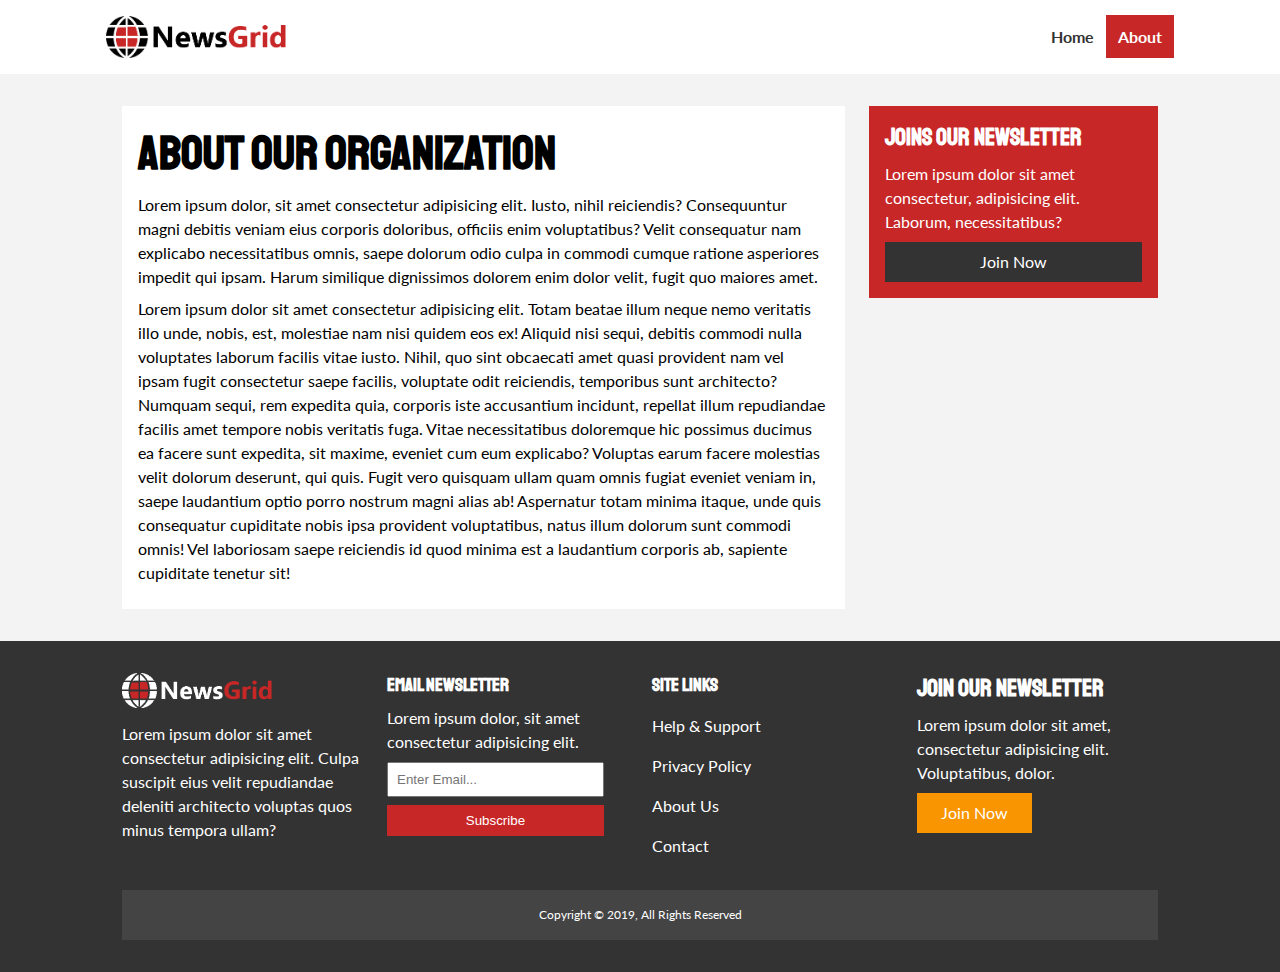
<file: about.html>
<!DOCTYPE html>
<html lang="en">
<head>
  <meta charset="UTF-8">
  <meta name="viewport" content="width=device-width, initial-scale=1.0">
  <link href="https://fonts.googleapis.com/css2?family=Lato&family=Open+Sans:wght@300;400&family=Roboto&display=swap" rel="stylesheet">
  <link href="https://fonts.googleapis.com/css2?family=Lato&family=Open+Sans:wght@300;400&family=Roboto&family=Staatliches&display=swap" rel="stylesheet">
  <link rel="stylesheet" href="https://cdnjs.cloudflare.com/ajax/libs/font-awesome/5.14.0/css/all.min.css" integrity="sha512-1PKOgIY59xJ8Co8+NE6FZ+LOAZKjy+KY8iq0G4B3CyeY6wYHN3yt9PW0XpSriVlkMXe40PTKnXrLnZ9+fkDaog==" crossorigin="anonymous" />
  <link rel="stylesheet" href="css/style.css">
  <link rel="stylesheet" media="screen and (max-width: 768px)" href="css/mobile.css">
  <link rel="shortcut icon" type="image/x-icon" href="favicon.ico">
  <title>NewsGrid | About</title>
</head>
<body>
  <nav id="main-nav">
    <div class="container">
      <img src="image_resources/logo.png" alt="NewsGrid" class="logo">
      <div class="social">
        <a href="http://facebook.com" target="_blank"><i class="fab fa-facebook fa-2x"></i></a>
        <a href="http://twitter.com" target="_blank"><i class="fab fa-twitter fa-2x"></i></a>
        <a href="http://linkedin.com" target="_blank"><i class="fab fa-linkedin fa-2x"></i></a>
        <a href="http://youtube.com" target="_blank"><i class="fab fa-youtube fa-2x"></i></a>
      </div>
      <ul>
        <li><a href="index.html">Home</a></li>
        <li><a class="current"href="about.html">About</a></li>
      </ul>
    </div>
  </nav>
  <section id="about">
    <div class="container">
      <div class="page-container">
        <article class="card">
          <h1 class="l-heading">About Our Organization</h1>
          <p>Lorem ipsum dolor, sit amet consectetur adipisicing elit. Iusto, nihil reiciendis? Consequuntur magni debitis veniam eius corporis doloribus, officiis enim voluptatibus? Velit consequatur nam explicabo necessitatibus omnis, saepe dolorum odio culpa in commodi cumque ratione asperiores impedit qui ipsam. Harum similique dignissimos dolorem enim dolor velit, fugit quo maiores amet.</p>
          <p>Lorem ipsum dolor sit amet consectetur adipisicing elit. Totam beatae illum neque nemo veritatis illo unde, nobis, est, molestiae nam nisi quidem eos ex! Aliquid nisi sequi, debitis commodi nulla voluptates laborum facilis vitae iusto. Nihil, quo sint obcaecati amet quasi provident nam vel ipsam fugit consectetur saepe facilis, voluptate odit reiciendis, temporibus sunt architecto? Numquam sequi, rem expedita quia, corporis iste accusantium incidunt, repellat illum repudiandae facilis amet tempore nobis veritatis fuga. Vitae necessitatibus doloremque hic possimus ducimus ea facere sunt expedita, sit maxime, eveniet cum eum explicabo? Voluptas earum facere molestias velit dolorum deserunt, qui quis. Fugit vero quisquam ullam quam omnis fugiat eveniet veniam in, saepe laudantium optio porro nostrum magni alias ab! Aspernatur totam minima itaque, unde quis consequatur cupiditate nobis ipsa provident voluptatibus, natus illum dolorum sunt commodi omnis! Vel laboriosam saepe reiciendis id quod minima est a laudantium corporis ab, sapiente cupiditate tenetur sit!</p>
        </article>
        <aside class="card bg-primary">
          <h2>Joins Our Newsletter</h2>
          <p>Lorem ipsum dolor sit amet consectetur, adipisicing elit. Laborum, necessitatibus?</p>
          <a href="" class="btn btn-dark btn-block">Join Now</a>
        </aside>
      </div>
    </div>
  </section>
  <!--Footer-->
  <footer id="main-footer" class="py-2">
    <div class="container footer-container">
      <div>
        <img src="./image_resources/logo_light.png" alt="Newsgrid">
        <p>Lorem ipsum dolor sit amet consectetur adipisicing elit. Culpa suscipit eius velit repudiandae deleniti architecto voluptas quos minus tempora ullam?</p>
      </div>
      <div>
        <h3>Email Newsletter</h3>
        <p>Lorem ipsum dolor, sit amet consectetur adipisicing elit.</p>
        <form name="contact" method="POST" data-netlify="true">
          <input type="email" name="email" placeholder="Enter Email...">
          <input type="submit" value="Subscribe" class="btn btn-primary">
        </form>
      </div>
      <div>
        <h3>Site Links</h3>
        <ul class="list">
          <li><a href="#">Help & Support</a></li>
          <li><a href="#">Privacy Policy</a></li>
          <li><a href="#">About Us</a></li>
          <li><a href="#">Contact</a></li>
        </ul>
      </div>
      <div>
        <h2>Join our Newsletter</h2>
        <p>Lorem ipsum dolor sit amet, consectetur adipisicing elit. Voluptatibus, dolor.</p>
       <a href="#" class="btn btn-secondary">Join Now</a>
      </div>
      <div>
        <p>
          Copyright &copy; 2019, All Rights Reserved
        </p>
      </div>
    </div>
  </footer>
</body>
</html>
</file>
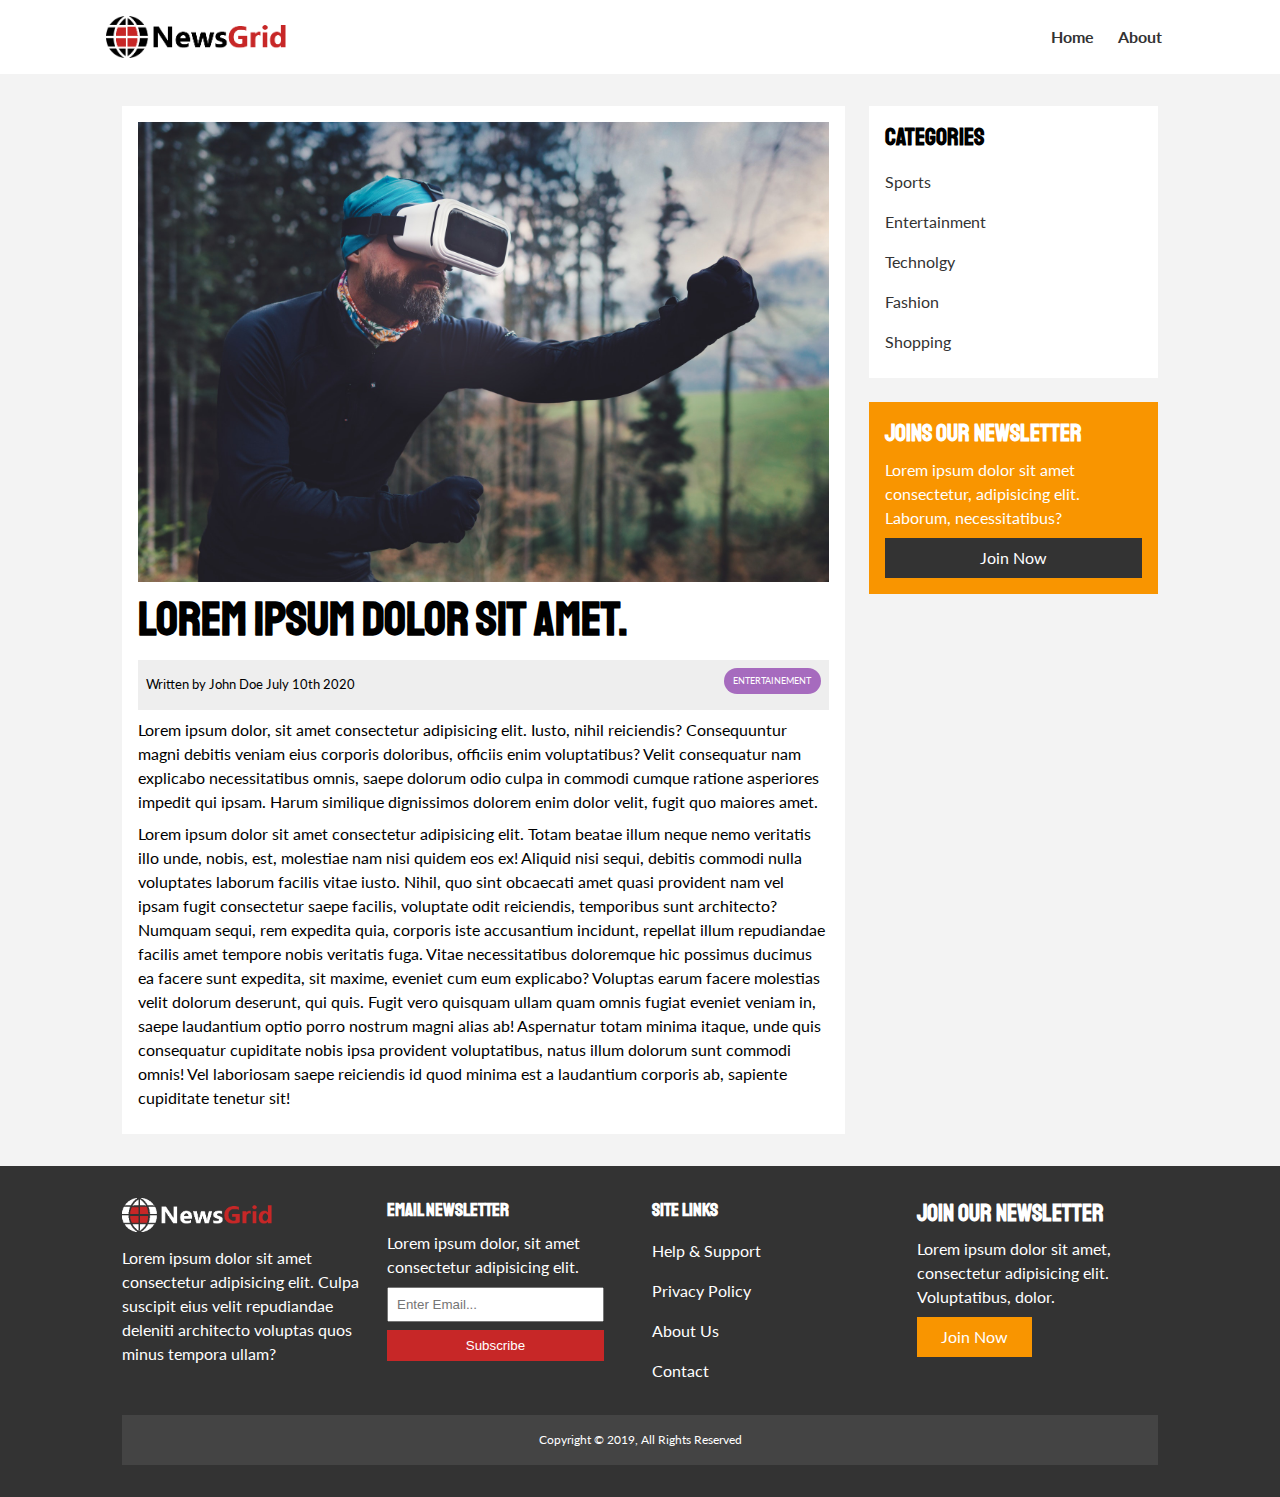
<file: article.html>
<!DOCTYPE html>
<html lang="en">
<head>
  <meta charset="UTF-8">
  <meta name="viewport" content="width=device-width, initial-scale=1.0">
  <link href="https://fonts.googleapis.com/css2?family=Lato&family=Open+Sans:wght@300;400&family=Roboto&display=swap" rel="stylesheet">
  <link href="https://fonts.googleapis.com/css2?family=Lato&family=Open+Sans:wght@300;400&family=Roboto&family=Staatliches&display=swap" rel="stylesheet">
  <link rel="stylesheet" href="https://cdnjs.cloudflare.com/ajax/libs/font-awesome/5.14.0/css/all.min.css" integrity="sha512-1PKOgIY59xJ8Co8+NE6FZ+LOAZKjy+KY8iq0G4B3CyeY6wYHN3yt9PW0XpSriVlkMXe40PTKnXrLnZ9+fkDaog==" crossorigin="anonymous" />
  <link rel="stylesheet" href="css/style.css">
  <link rel="stylesheet" media="screen and (max-width: 768px)" href="css/mobile.css">
  <link rel="shortcut icon" type="image/x-icon" href="favicon.ico">
  <title>NewsGrid | Latest News</title>
</head>
<body>
  <nav id="main-nav">
    <div class="container">
      <img src="image_resources/logo.png" alt="NewsGrid" class="logo">
      <div class="social">
        <a href="http://facebook.com" target="_blank"><i class="fab fa-facebook fa-2x"></i></a>
        <a href="http://twitter.com" target="_blank"><i class="fab fa-twitter fa-2x"></i></a>
        <a href="http://linkedin.com" target="_blank"><i class="fab fa-linkedin fa-2x"></i></a>
        <a href="http://youtube.com" target="_blank"><i class="fab fa-youtube fa-2x"></i></a>
      </div>
      <ul>
        <li><a href="index.html">Home</a></li>
        <li><a  href="about.html">About</a></li>
      </ul>
    </div>
  </nav>
  <section id="article">
    <div class="container">
      <div class="page-container">
        <article class="card">
          <img src="./image_resources/articles/ent1.jpg" alt="">
          <h1 class="l-heading">Lorem ipsum dolor sit amet.</h1>
          <div class="meta">
            <small>
              <i class="fas fa-user"></i> Written by John Doe July 10th 2020 
            </small>
            <div class="category category-ent">Entertainement</div>
          </div>
          <p>Lorem ipsum dolor, sit amet consectetur adipisicing elit. Iusto, nihil reiciendis? Consequuntur magni debitis veniam eius corporis doloribus, officiis enim voluptatibus? Velit consequatur nam explicabo necessitatibus omnis, saepe dolorum odio culpa in commodi cumque ratione asperiores impedit qui ipsam. Harum similique dignissimos dolorem enim dolor velit, fugit quo maiores amet.</p>
          <p>Lorem ipsum dolor sit amet consectetur adipisicing elit. Totam beatae illum neque nemo veritatis illo unde, nobis, est, molestiae nam nisi quidem eos ex! Aliquid nisi sequi, debitis commodi nulla voluptates laborum facilis vitae iusto. Nihil, quo sint obcaecati amet quasi provident nam vel ipsam fugit consectetur saepe facilis, voluptate odit reiciendis, temporibus sunt architecto? Numquam sequi, rem expedita quia, corporis iste accusantium incidunt, repellat illum repudiandae facilis amet tempore nobis veritatis fuga. Vitae necessitatibus doloremque hic possimus ducimus ea facere sunt expedita, sit maxime, eveniet cum eum explicabo? Voluptas earum facere molestias velit dolorum deserunt, qui quis. Fugit vero quisquam ullam quam omnis fugiat eveniet veniam in, saepe laudantium optio porro nostrum magni alias ab! Aspernatur totam minima itaque, unde quis consequatur cupiditate nobis ipsa provident voluptatibus, natus illum dolorum sunt commodi omnis! Vel laboriosam saepe reiciendis id quod minima est a laudantium corporis ab, sapiente cupiditate tenetur sit!</p>
        </article>
        <aside id="category" class="card">
          <h2>Categories</h2>
          <ul class="list">
            <li><a href="#"><i class="fas fa-chevron-right"></i>Sports</a></li>
            <li><a href="#"><i class="fas fa-chevron-right"></i>Entertainment</a></li>
            <li><a href="#"><i class="fas fa-chevron-right"></i>Technolgy</a></li>
            <li><a href="#"><i class="fas fa-chevron-right"></i>Fashion</a></li>
            <li><a href="#"><i class="fas fa-chevron-right"></i>Shopping</a></li>
          </ul>
        </aside>
        <aside class="card bg-secondary">
          <h2>Joins Our Newsletter</h2>
          <p>Lorem ipsum dolor sit amet consectetur, adipisicing elit. Laborum, necessitatibus?</p>
          <a href="" class="btn btn-dark btn-block">Join Now</a>
        </aside>
      </div>
    </div>
  </section>
  <!--Footer-->
  <footer id="main-footer" class="py-2">
    <div class="container footer-container">
      <div>
        <img src="./image_resources/logo_light.png" alt="Newsgrid">
        <p>Lorem ipsum dolor sit amet consectetur adipisicing elit. Culpa suscipit eius velit repudiandae deleniti architecto voluptas quos minus tempora ullam?</p>
      </div>
      <div>
        <h3>Email Newsletter</h3>
        <p>Lorem ipsum dolor, sit amet consectetur adipisicing elit.</p>
        <form name="contact" method="POST" data-netlify="true">
          <input type="email" name="email" placeholder="Enter Email...">
          <input type="submit" value="Subscribe" class="btn btn-primary">
        </form>
      </div>
      <div>
        <h3>Site Links</h3>
        <ul class="list">
          <li><a href="#">Help & Support</a></li>
          <li><a href="#">Privacy Policy</a></li>
          <li><a href="#">About Us</a></li>
          <li><a href="#">Contact</a></li>
        </ul>
      </div>
      <div>
        <h2>Join our Newsletter</h2>
        <p>Lorem ipsum dolor sit amet, consectetur adipisicing elit. Voluptatibus, dolor.</p>
       <a href="#" class="btn btn-secondary">Join Now</a>
      </div>
      <div>
        <p>
          Copyright &copy; 2019, All Rights Reserved
        </p>
      </div>
    </div>
  </footer>
</body>
</html>
</file>
<file: css/style.css>
:root {
  --primary-color: #c72727;
  --secondary-color: #f99500;
  --light-color: #f3f3f3;
  --dark-color: #333;
  --max-width: 1100px;
}

.category {
  --sports-color: #f99500;
  --ent-color: #a66bbe;
  --teh-color: #009cff;
}

* {
  margin: 0;
  padding: 0;
  box-sizing: border-box;
}

body {
  font-family: "Lato", sans-serif;
  line-height: 1.5;
  background: var(--light-color);

}
a {
  color: #333;
  text-decoration: none;
}
ul {
  list-style: none;
}
p {
  margin: .5rem 0;
}

img {
  width: 100%;
}

h1, h2, h3, h4, h5, h6 {
  font-family: 'Staatliches', cursive;
  margin-bottom: .55rem;
  line-height: 1.3;
}
/* Utilities */
.container {
  max-width: var(--max-width);
  margin: auto;
  padding: 0 2rem;
  overflow: hidden;
}
.category {
  display: inline-block;
  color: #fff;
  font-size: 0.55rem;
  text-transform: uppercase;
  padding: 0.4rem 0.6rem;
  border-radius: 15px;
  margin-bottom: 0.5rem;
}
.category-sports {
  background: var(--sports-color);
}
.category-ent {
  background: var(--ent-color);
}
.category-tech {
  background: var(--tech-color);
}
.btn {
  display: inline-block;
  border: none;
  background: var(--dark-color);
  color: #fff;
  padding: 0.5rem 1.5rem;
}
.btn-light {background: var(--light-color) ;}
.btn-primary {background: var(--primary-color) ;}
.btn-secondary {background: var(--secondary-color) ;}

.btn-block {
  display: block;
  width: 100%;
  text-align: center;
}

.btn:hover {
  opacity: 0.9;
}
.card {
 background: #fff; 
 padding: 1rem;
}
.bg-primary {
  background: var(--primary-color);
  color: #fff;
}
.bg-secondary {
  background: var(--secondary-color);
  color: #fff;
}
.bg-dark {
  background: var(--dark-color);
  color: #fff;
}
.bg-dark h1,
.bg-dark h2,
.bg-dark h3,
.bg-dark a,
.bg-primary h1,
.bg-primary h2,
.bg-primary h3,
.bg-primary a,
.bg-secondary h1,
.bg-secondary h2,
.bg-secondary h3,
.bg-secondary a {
  color: #fff;
}


.py-1 {padding: 1.5rem 0}
.py-2 {padding: 2rem 0}
.py-3 {padding: 3rem}
.p-1 {padding: 1.5rem}
.p-2 {padding: 2rem}
.p-3 {padding: 3rem 0}

.l-heading {
  font-size: 3rem;
}

.list li {
  padding: 0.5rem 0;
  border-bottom: #555;
  width: 90%;
}
.list li a:hover {
  color: var(--primary-color) !important;
}

/* Inner Page  Container */
.page-container {
  display: grid;
  grid-template-columns: 5fr 2fr;
  margin: 2rem 0;
  grid-gap: 1.5rem;
}
.page-container > *:first-child {
  grid-row: 1 / span 3;
}

/* Navigation */
#main-nav {
  background: #fff;
  position: sticky;
  top: 0;
  z-index: 2;
}
#main-nav .container {
  display: grid;
  grid-template-columns: 6fr 3fr 2fr;
  padding: 1rem;
  align-items: center;
}

#main-nav .logo {
  width: 180px;
}

#main-nav ul {
  justify-self: end;
  display: flex;
}

#main-nav ul li a {
  padding: 0.75rem;
  font-weight: bold;
}

#main-nav ul li a.current {
  background: var(--primary-color);
  color: #fff;
}
#main-nav ul li a:hover {
  background: var(--light-color);
  color: var(--dark-color);
}
#main-nav .social {
  justify-self: center;
}
#main-nav .social i {
  color: #777;
  margin-right: .5rem;
}
/* Showcase */
#showcase {
  color: #fff;
  background: #333;
  padding: 2rem;
  position: relative;
}
#showcase:before {
  content: '';
  background: url('../image_resources/featured.jpg') no-repeat center center/cover;
  position: absolute;
  top: 0;
  left: 0;
  width: 100%;
  height: 100%;
  opacity: 0.4;

}

#showcase .showcase-container {
  display: grid;
  grid-template-columns: repeat(2, 1fr);
  justify-content: center;
  align-items: center;
  height: 50vh;
}
#showcase .showcase-content {
  z-index: 1;
}
#showase .showcase-content p {
  margin-bottom: 1rem;
}
/* Home Articles */
#home-articles .articles-container {
  display: grid;
  grid-template-columns: repeat(3, 1fr);
  grid-gap: 1r
}
#home-articles  .articles-container > *:first-child {
  display: grid;
  grid-template-columns: repeat(2, 1fr);
  grid-gap: 1rem;
  align-items: center;
  grid-column: 1 / span 2;

}
#home-articles  .articles-container > *:last-child {
  display: grid;
  grid-template-columns: repeat(2, 1fr);
  grid-gap: 1rem;
  align-items: center;
  grid-column: 2 / span 2;
}
#article .meta {
  display: flex;
  justify-content: space-between;
  align-items: center;
  background: #eee;
  padding: 0.5rem;
}

#article .meta {
  margin-top: 0.5rem;
}
/* Footer */
#main-footer {
  background: var(--dark-color);
  color: #fff
}
#main-footer img {
  width: 150px;
}
#main-footer a {
  color: #fff;
}
#main-footer .footer-container {
  display: grid;
  grid-template-columns: repeat(4, 1fr);
  grid-gap: 1.5rem;
}
#main-footer .footer-container > *:last-child {
  background: #444;
  grid-column: 1 / span 4;
  padding: .5rem;
  text-align: center;
  font-size: 0.75rem;
}
#main-footer .footer-container input[type='email'] {
  width: 90%;
  padding: 0.5rem;
  margin-bottom: 0.5rem;
}

#main-footer .footer-container input[type='submit'] {
  width: 90%;
}
</file>
<file: css/mobile.css>
/* Navigation */
#main-nav .social {
  display:none;
}
#main-nav .container {
  grid-template-columns: 1fr;
  grid-gap: 1.2rem;
}
#main-nav ul,
#main-nav .logo {
  justify-self: center;
}
#main-nav ul li a {
  padding: 0.50rem;
}
#home-articles .articles-container {
  grid-template-columns: repeat(2, 1fr);
}
#home-articles .articles-container > *:first-child,
#home-articles .articles-container > *:last-child {
  grid-template-columns: 1fr;
  grid-column: 1;
}

@media(max-width:600px) {
    /* Stack Grid Items */
  #showcase .showcase-container,
  #home-articles .articles-container,
  #main-footer .footer-container {
    grid-template-columns: 1fr;
  }
  #main-footer .footer-container > *:last-child {
    grid-column: 1;
  }
  #main-footer .footer-container > * {
    border-bottom: #444 dotted 1px;
    padding-bottom: 1rem;
  }
  #main-footer .footer-container > *:last-child,
  #main-footer .footer-container > *:nth-child(3),
  #main-footer .footer-container > *:nth-child(4) {
    border: none;
  }
  .page-container {
    grid-template-columns: 1fr;
    text-align: center;
  }
  .page-container > *:first-child {
    grid-row: 1 ;
  }
  .l-heading {
    font-size: 2rem;
  }
}
</file>
